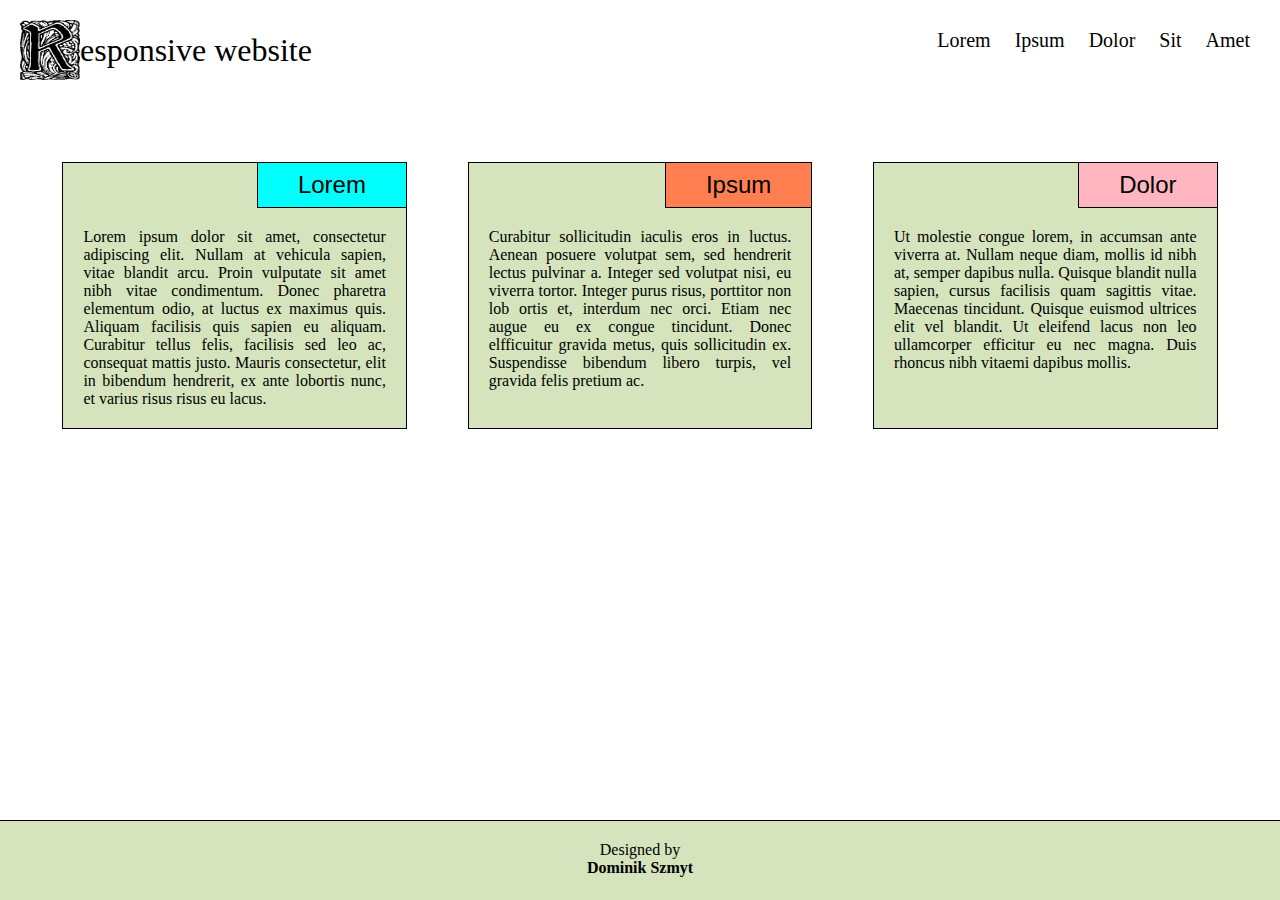
<file: internet-applications/css-advanced/index.html>
<!DOCTYPE html>
<html lang="en">

<head>

    <link rel="stylesheet" type="text/css" href="style.css" title="CSS file">
</head>

<body>
    <div class="wrapper">

        <header>
            <img src="logo.png"/>
            <div class="title">    
                esponsive website
            </div>
            <div class="hamburger">
                <div></div>
                <div></div>
                <div></div>
            </div>
            <div class="menu_panel">
                <ul>
                    <li>Lorem</li>
                    <li>Ipsum</li>
                    <li>Dolor</li>
                    <li>Sit</li>
                    <li>Amet</li>
                </ul>
            </div>
        </header> <!--End of title_panel-->

        <main>
            <div class="text_container" id="one">
                <div class="headline" id="Lorem">
                    Lorem
                </div>
                <div class="text">
                    Lorem ipsum dolor sit amet, consectetur adipiscing elit. Nullam at vehicula sapien, vitae
                    blandit
                    arcu.
                    Proin vulputate sit amet nibh vitae condimentum. Donec pharetra elementum odio, at luctus ex
                    maximus
                    quis.
                    Aliquam facilisis quis sapien eu aliquam. Curabitur tellus felis, facilisis sed leo ac,
                    consequat
                    mattis justo.
                    Mauris consectetur, elit in bibendum hendrerit, ex ante lobortis nunc, et varius risus risus eu
                    lacus.
                </div>
            </div><!--End of text_container-->
            <div class="text_container" id="two">
                <div class="headline" id="Ipsum">
                    Ipsum
                </div>
                <div class="text">
                    Curabitur sollicitudin iaculis eros in luctus. Aenean posuere volutpat sem, sed hendrerit lectus
                    pulvinar a.
                    Integer sed volutpat nisi, eu viverra tortor. Integer purus risus, porttitor non lob ortis et,
                    interdum nec orci.
                    Etiam nec augue eu ex congue tincidunt. Donec elfficuitur gravida metus, quis sollicitudin ex.
                    Suspendisse bibendum libero turpis, vel gravida felis pretium ac.
                </div>
            </div><!--End of text_container-->
            <div class="text_container" id="three">
                <div class="headline" id="Dolor">
                    Dolor
                </div>
                <div class="text">
                    Ut molestie congue lorem, in accumsan ante viverra at. Nullam neque diam, mollis id nibh at,
                    semper
                    dapibus nulla.
                    Quisque blandit nulla sapien, cursus facilisis quam sagittis vitae. Maecenas tincidunt. Quisque
                    euismod ultrices elit vel blandit.
                    Ut eleifend lacus non leo ullamcorper efficitur eu nec magna. Duis rhoncus nibh vitaemi dapibus
                    mollis.
                </div>
            </div><!--End of text_container-->
        </main><!--End of all_text_container-->

        <!--Link do stopki: https://css-tricks.com/couple-takes-sticky-footer/-->
        <div class="push"></div>
    </div><!--End of wrapper-->
    <footer class="footer">
        <div>
            Designed by
        </div>
        <div class="designer_name">
            Dominik Szmyt
        </div>
    </div>
</body>

</html>
</file>
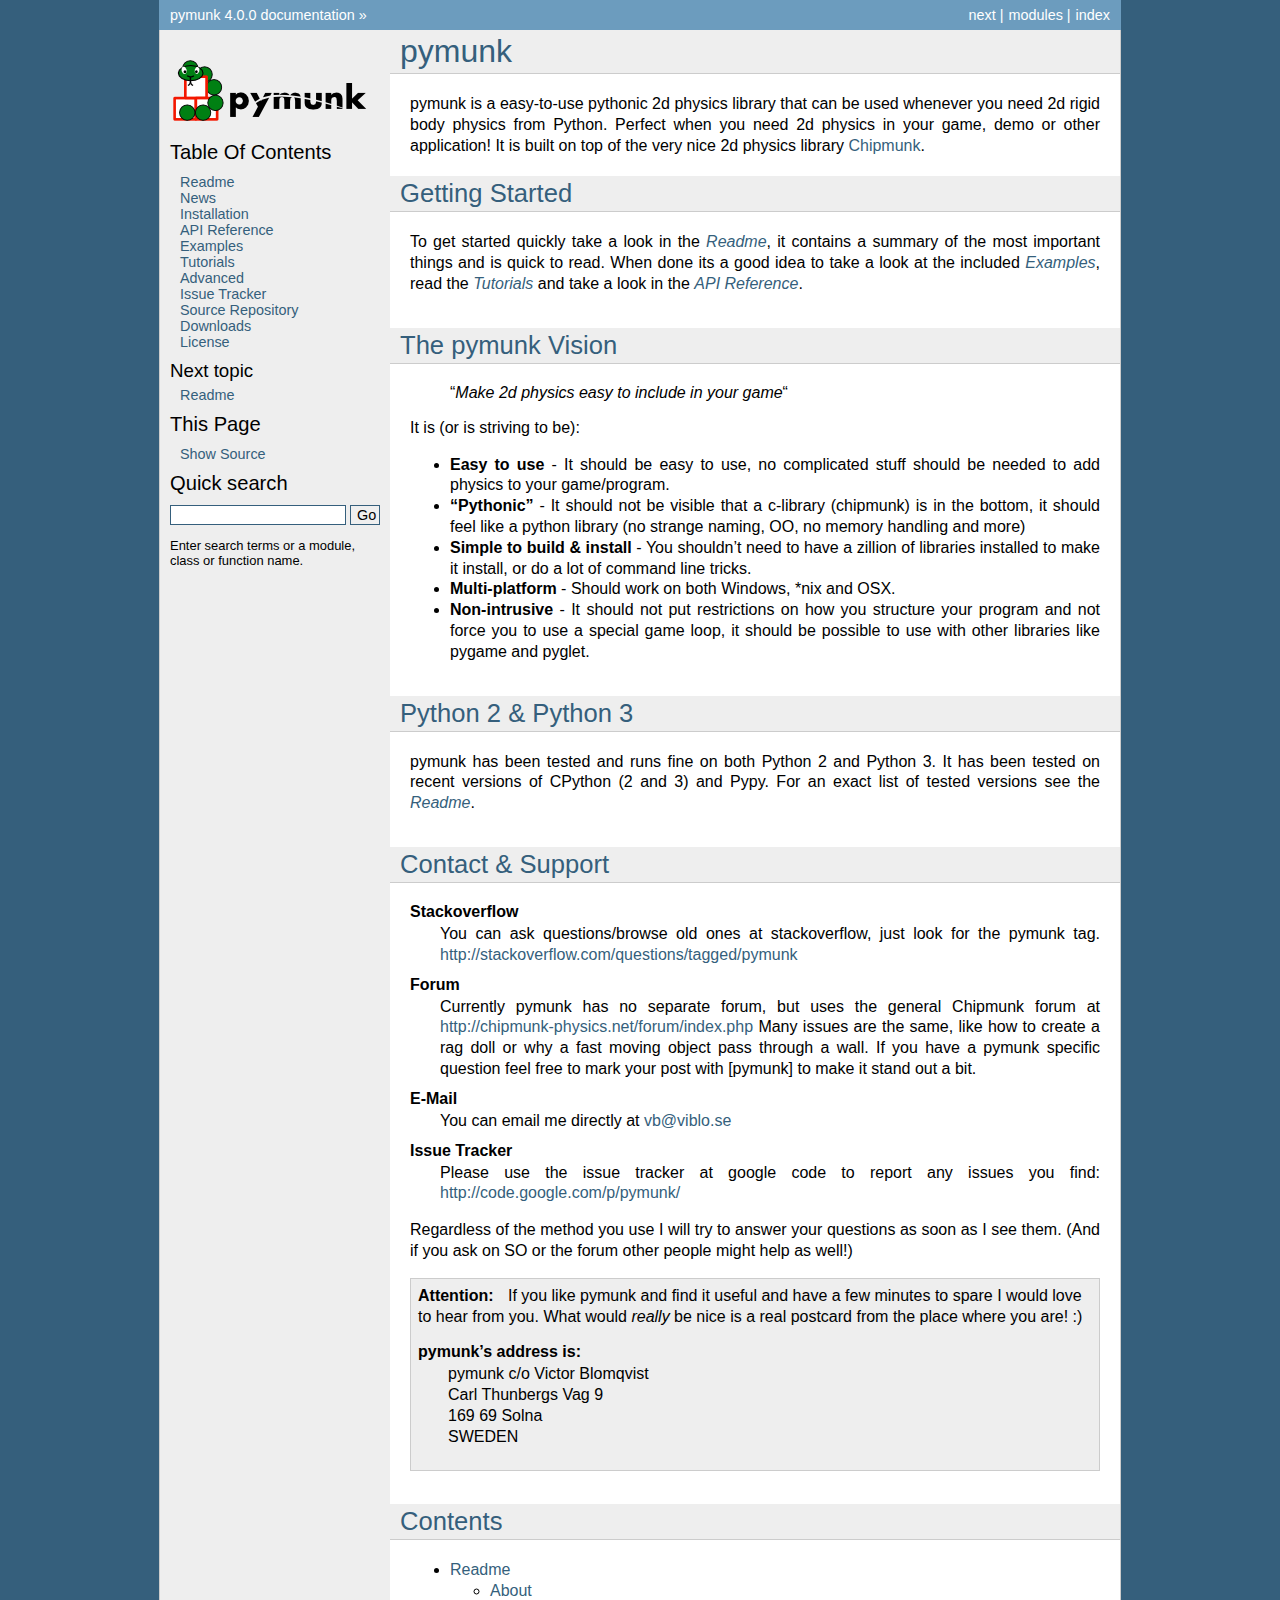
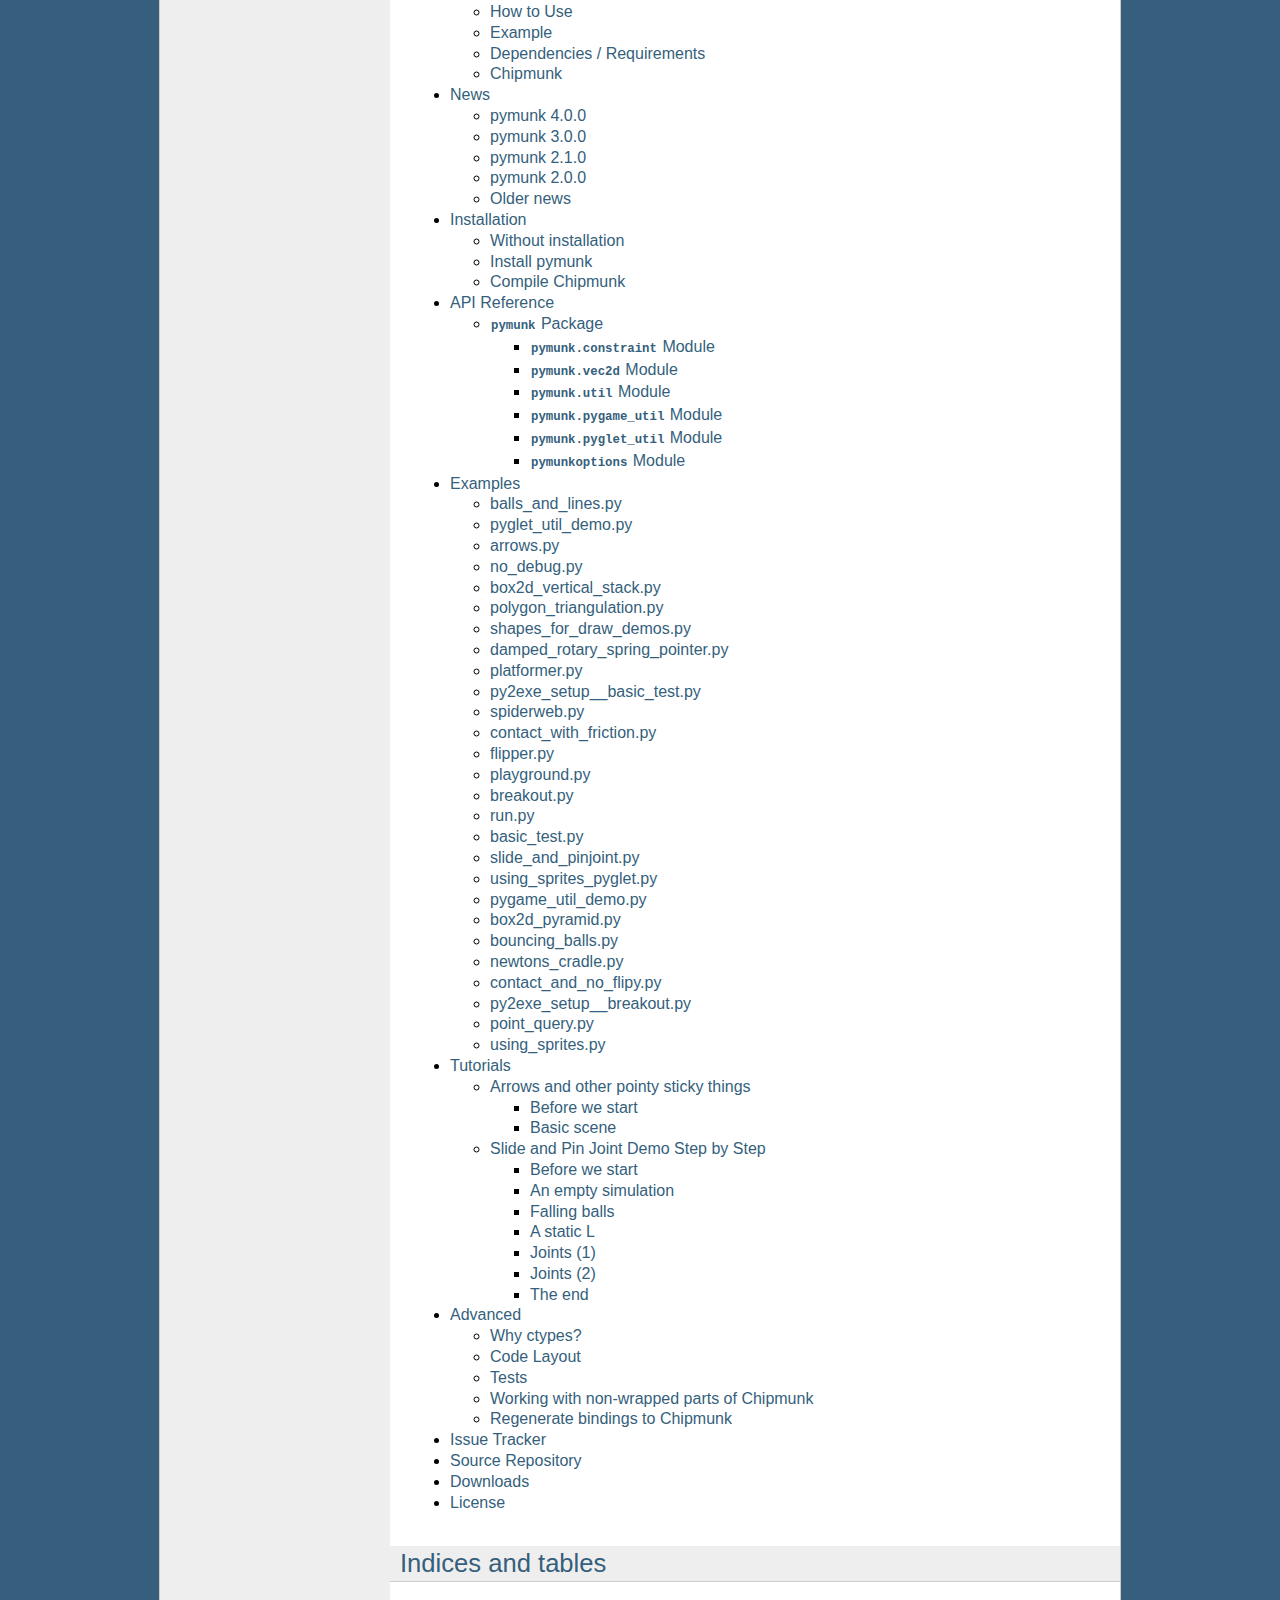
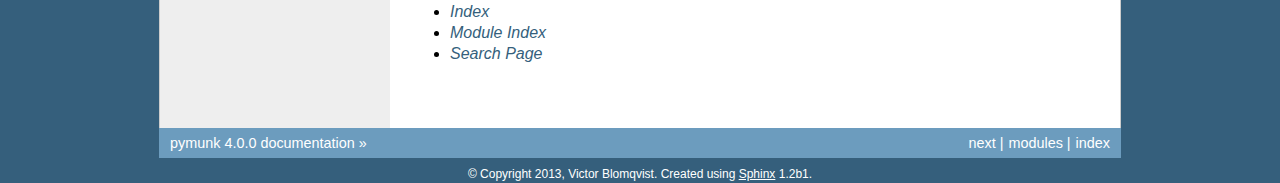
<file: convex-optimization/lab-02/Part_02/pymunk-4.0.0/docs/html/index.html>
<!DOCTYPE html PUBLIC "-//W3C//DTD XHTML 1.0 Transitional//EN"
  "http://www.w3.org/TR/xhtml1/DTD/xhtml1-transitional.dtd">


<html xmlns="http://www.w3.org/1999/xhtml">
  <head>
    <meta http-equiv="Content-Type" content="text/html; charset=utf-8" />
    
    <title>pymunk &mdash; pymunk 4.0.0 documentation</title>
    
    <link rel="stylesheet" href="_static/pymunk.css" type="text/css" />
    <link rel="stylesheet" href="_static/pygments.css" type="text/css" />
    
    <script type="text/javascript">
      var DOCUMENTATION_OPTIONS = {
        URL_ROOT:    './',
        VERSION:     '4.0.0',
        COLLAPSE_INDEX: false,
        FILE_SUFFIX: '.html',
        HAS_SOURCE:  true
      };
    </script>
    <script type="text/javascript" src="_static/jquery.js"></script>
    <script type="text/javascript" src="_static/underscore.js"></script>
    <script type="text/javascript" src="_static/doctools.js"></script>
    <link rel="shortcut icon" href="_static/pymunk_favicon.ico"/>
    <link rel="top" title="pymunk 4.0.0 documentation" href="#" />
    <link rel="next" title="Readme" href="readme.html" /> 
  </head>
  <body>
    <div class="related">
      <h3>Navigation</h3>
      <ul>
        <li class="right" style="margin-right: 10px">
          <a href="genindex.html" title="General Index"
             accesskey="I">index</a></li>
        <li class="right" >
          <a href="py-modindex.html" title="Python Module Index"
             >modules</a> |</li>
        <li class="right" >
          <a href="readme.html" title="Readme"
             accesskey="N">next</a> |</li>
        <li><a href="#">pymunk 4.0.0 documentation</a> &raquo;</li> 
      </ul>
    </div>  

    <div class="document">
      <div class="documentwrapper">
        <div class="bodywrapper">
          <div class="body">
            
  <div class="section" id="pymunk">
<h1>pymunk<a class="headerlink" href="#pymunk" title="Permalink to this headline">¶</a></h1>
<p>pymunk is a easy-to-use pythonic 2d physics library that can be used whenever
you need 2d rigid body physics from Python. Perfect when you need 2d physics
in your game, demo or other application! It is built on top of the very
nice 2d physics library <a class="reference external" href="http://chipmunk-physics.net">Chipmunk</a>.</p>
<div class="section" id="getting-started">
<h2>Getting Started<a class="headerlink" href="#getting-started" title="Permalink to this headline">¶</a></h2>
<p>To get started quickly take a look in the <a class="reference internal" href="readme.html"><em>Readme</em></a>, it contains a
summary of the most important things and is quick to read. When done its a
good idea to take a look at the included <a class="reference internal" href="examples.html"><em>Examples</em></a>, read the
<a class="reference internal" href="tutorials.html"><em>Tutorials</em></a> and take a look in the <a class="reference internal" href="pymunk.html"><em>API Reference</em></a>.</p>
</div>
<div class="section" id="the-pymunk-vision">
<h2>The pymunk Vision<a class="headerlink" href="#the-pymunk-vision" title="Permalink to this headline">¶</a></h2>
<blockquote>
<div>&#8220;<em>Make 2d physics easy to include in your game</em>&#8220;</div></blockquote>
<p>It is (or is striving to be):</p>
<ul class="simple">
<li><strong>Easy to use</strong> - It should be easy to use, no complicated stuff should be
needed to add physics to your game/program.</li>
<li><strong>&#8220;Pythonic&#8221;</strong> - It should not be visible that a c-library (chipmunk) is in
the bottom, it should feel like a python library (no strange naming, OO,
no memory handling and more)</li>
<li><strong>Simple to build &amp; install</strong> - You shouldn&#8217;t need to have a zillion of
libraries installed to make it install, or do a lot of command line tricks.</li>
<li><strong>Multi-platform</strong> - Should work on both Windows, *nix and OSX.</li>
<li><strong>Non-intrusive</strong> - It should not put restrictions on how you structure
your program and not force you to use a special game loop, it should be
possible to use with other libraries like pygame and pyglet.</li>
</ul>
</div>
<div class="section" id="python-2-python-3">
<h2>Python 2 &amp; Python 3<a class="headerlink" href="#python-2-python-3" title="Permalink to this headline">¶</a></h2>
<p>pymunk has been tested and runs fine on both Python 2 and Python 3. It has
been tested on recent versions of CPython (2 and 3) and Pypy. For an exact
list of tested versions see the <a class="reference internal" href="readme.html"><em>Readme</em></a>.</p>
</div>
<div class="section" id="contact-support">
<h2>Contact &amp; Support<a class="headerlink" href="#contact-support" title="Permalink to this headline">¶</a></h2>
<dl class="docutils" id="id1">
<dt><strong>Stackoverflow</strong></dt>
<dd>You can ask questions/browse old ones at stackoverflow, just look for
the pymunk tag. <a class="reference external" href="http://stackoverflow.com/questions/tagged/pymunk">http://stackoverflow.com/questions/tagged/pymunk</a></dd>
<dt><strong>Forum</strong></dt>
<dd>Currently pymunk has no separate forum, but uses the general Chipmunk
forum at <a class="reference external" href="http://chipmunk-physics.net/forum/index.php">http://chipmunk-physics.net/forum/index.php</a> Many issues
are the same, like how to create a rag doll or why a fast moving object
pass through a wall. If you have a pymunk specific question feel free to
mark your post with [pymunk] to make it stand out a bit.</dd>
<dt><strong>E-Mail</strong></dt>
<dd>You can email me directly at <a class="reference external" href="mailto:vb&#37;&#52;&#48;viblo&#46;se">vb<span>&#64;</span>viblo<span>&#46;</span>se</a></dd>
<dt><strong>Issue Tracker</strong></dt>
<dd>Please use the issue tracker at google code to report any issues you find:
<a class="reference external" href="http://code.google.com/p/pymunk/">http://code.google.com/p/pymunk/</a></dd>
</dl>
<p>Regardless of the method you use I will try to answer your questions as soon
as I see them. (And if you ask on SO or the forum other people might help as
well!)</p>
<div class="admonition attention">
<p class="first admonition-title">Attention</p>
<p>If you like pymunk and find it useful and have a few minutes to spare I
would love to hear from you. What would <em>really</em> be nice is a real
postcard from the place where you are! :)</p>
<dl class="last docutils">
<dt>pymunk&#8217;s address is:</dt>
<dd><div class="first last line-block">
<div class="line">pymunk c/o Victor Blomqvist</div>
<div class="line">Carl Thunbergs Vag 9</div>
<div class="line">169 69 Solna</div>
<div class="line">SWEDEN</div>
</div>
</dd>
</dl>
</div>
</div>
<div class="section" id="contents">
<h2>Contents<a class="headerlink" href="#contents" title="Permalink to this headline">¶</a></h2>
<div class="toctree-wrapper compound">
<ul>
<li class="toctree-l1"><a class="reference internal" href="readme.html">Readme</a><ul>
<li class="toctree-l2"><a class="reference internal" href="readme.html#about">About</a></li>
<li class="toctree-l2"><a class="reference internal" href="readme.html#how-to-use">How to Use</a></li>
<li class="toctree-l2"><a class="reference internal" href="readme.html#example">Example</a></li>
<li class="toctree-l2"><a class="reference internal" href="readme.html#dependencies-requirements">Dependencies / Requirements</a></li>
<li class="toctree-l2"><a class="reference internal" href="readme.html#chipmunk">Chipmunk</a></li>
</ul>
</li>
<li class="toctree-l1"><a class="reference internal" href="news.html">News</a><ul>
<li class="toctree-l2"><a class="reference internal" href="news.html#pymunk-4-0-0">pymunk 4.0.0</a></li>
<li class="toctree-l2"><a class="reference internal" href="news.html#pymunk-3-0-0">pymunk 3.0.0</a></li>
<li class="toctree-l2"><a class="reference internal" href="news.html#pymunk-2-1-0">pymunk 2.1.0</a></li>
<li class="toctree-l2"><a class="reference internal" href="news.html#pymunk-2-0-0">pymunk 2.0.0</a></li>
<li class="toctree-l2"><a class="reference internal" href="news.html#older-news">Older news</a></li>
</ul>
</li>
<li class="toctree-l1"><a class="reference internal" href="installation.html">Installation</a><ul>
<li class="toctree-l2"><a class="reference internal" href="installation.html#without-installation">Without installation</a></li>
<li class="toctree-l2"><a class="reference internal" href="installation.html#install-pymunk">Install pymunk</a></li>
<li class="toctree-l2"><a class="reference internal" href="installation.html#compile-chipmunk">Compile Chipmunk</a></li>
</ul>
</li>
<li class="toctree-l1"><a class="reference internal" href="pymunk.html">API Reference</a><ul>
<li class="toctree-l2"><a class="reference internal" href="pymunk.html#pymunk-package"><tt class="docutils literal"><span class="pre">pymunk</span></tt> Package</a><ul>
<li class="toctree-l3"><a class="reference internal" href="pymunk.constraint.html"><tt class="docutils literal"><span class="pre">pymunk.constraint</span></tt> Module</a><ul class="simple">
</ul>
</li>
<li class="toctree-l3"><a class="reference internal" href="pymunk.vec2d.html"><tt class="docutils literal"><span class="pre">pymunk.vec2d</span></tt> Module</a><ul class="simple">
</ul>
</li>
<li class="toctree-l3"><a class="reference internal" href="pymunk.util.html"><tt class="docutils literal"><span class="pre">pymunk.util</span></tt> Module</a><ul class="simple">
</ul>
</li>
<li class="toctree-l3"><a class="reference internal" href="pymunk.pygame_util.html"><tt class="docutils literal"><span class="pre">pymunk.pygame_util</span></tt> Module</a></li>
<li class="toctree-l3"><a class="reference internal" href="pymunk.pyglet_util.html"><tt class="docutils literal"><span class="pre">pymunk.pyglet_util</span></tt> Module</a></li>
<li class="toctree-l3"><a class="reference internal" href="pymunkoptions.html"><tt class="docutils literal"><span class="pre">pymunkoptions</span></tt> Module</a></li>
</ul>
</li>
</ul>
</li>
<li class="toctree-l1"><a class="reference internal" href="examples.html">Examples</a><ul>
<li class="toctree-l2"><a class="reference internal" href="examples.html#balls-and-lines-py">balls_and_lines.py</a></li>
<li class="toctree-l2"><a class="reference internal" href="examples.html#pyglet-util-demo-py">pyglet_util_demo.py</a></li>
<li class="toctree-l2"><a class="reference internal" href="examples.html#arrows-py">arrows.py</a></li>
<li class="toctree-l2"><a class="reference internal" href="examples.html#no-debug-py">no_debug.py</a></li>
<li class="toctree-l2"><a class="reference internal" href="examples.html#box2d-vertical-stack-py">box2d_vertical_stack.py</a></li>
<li class="toctree-l2"><a class="reference internal" href="examples.html#polygon-triangulation-py">polygon_triangulation.py</a></li>
<li class="toctree-l2"><a class="reference internal" href="examples.html#shapes-for-draw-demos-py">shapes_for_draw_demos.py</a></li>
<li class="toctree-l2"><a class="reference internal" href="examples.html#damped-rotary-spring-pointer-py">damped_rotary_spring_pointer.py</a></li>
<li class="toctree-l2"><a class="reference internal" href="examples.html#platformer-py">platformer.py</a></li>
<li class="toctree-l2"><a class="reference internal" href="examples.html#py2exe-setup-basic-test-py">py2exe_setup__basic_test.py</a></li>
<li class="toctree-l2"><a class="reference internal" href="examples.html#spiderweb-py">spiderweb.py</a></li>
<li class="toctree-l2"><a class="reference internal" href="examples.html#contact-with-friction-py">contact_with_friction.py</a></li>
<li class="toctree-l2"><a class="reference internal" href="examples.html#flipper-py">flipper.py</a></li>
<li class="toctree-l2"><a class="reference internal" href="examples.html#playground-py">playground.py</a></li>
<li class="toctree-l2"><a class="reference internal" href="examples.html#breakout-py">breakout.py</a></li>
<li class="toctree-l2"><a class="reference internal" href="examples.html#run-py">run.py</a></li>
<li class="toctree-l2"><a class="reference internal" href="examples.html#basic-test-py">basic_test.py</a></li>
<li class="toctree-l2"><a class="reference internal" href="examples.html#slide-and-pinjoint-py">slide_and_pinjoint.py</a></li>
<li class="toctree-l2"><a class="reference internal" href="examples.html#using-sprites-pyglet-py">using_sprites_pyglet.py</a></li>
<li class="toctree-l2"><a class="reference internal" href="examples.html#pygame-util-demo-py">pygame_util_demo.py</a></li>
<li class="toctree-l2"><a class="reference internal" href="examples.html#box2d-pyramid-py">box2d_pyramid.py</a></li>
<li class="toctree-l2"><a class="reference internal" href="examples.html#bouncing-balls-py">bouncing_balls.py</a></li>
<li class="toctree-l2"><a class="reference internal" href="examples.html#newtons-cradle-py">newtons_cradle.py</a></li>
<li class="toctree-l2"><a class="reference internal" href="examples.html#contact-and-no-flipy-py">contact_and_no_flipy.py</a></li>
<li class="toctree-l2"><a class="reference internal" href="examples.html#py2exe-setup-breakout-py">py2exe_setup__breakout.py</a></li>
<li class="toctree-l2"><a class="reference internal" href="examples.html#point-query-py">point_query.py</a></li>
<li class="toctree-l2"><a class="reference internal" href="examples.html#using-sprites-py">using_sprites.py</a></li>
</ul>
</li>
<li class="toctree-l1"><a class="reference internal" href="tutorials.html">Tutorials</a><ul>
<li class="toctree-l2"><a class="reference internal" href="tutorials/Arrows.html">Arrows and other pointy sticky things</a><ul>
<li class="toctree-l3"><a class="reference internal" href="tutorials/Arrows.html#before-we-start">Before we start</a></li>
<li class="toctree-l3"><a class="reference internal" href="tutorials/Arrows.html#basic-scene">Basic scene</a></li>
</ul>
</li>
<li class="toctree-l2"><a class="reference internal" href="tutorials/SlideAndPinJoint.html">Slide and Pin Joint Demo Step by Step</a><ul>
<li class="toctree-l3"><a class="reference internal" href="tutorials/SlideAndPinJoint.html#before-we-start">Before we start</a></li>
<li class="toctree-l3"><a class="reference internal" href="tutorials/SlideAndPinJoint.html#an-empty-simulation">An empty simulation</a></li>
<li class="toctree-l3"><a class="reference internal" href="tutorials/SlideAndPinJoint.html#falling-balls">Falling balls</a></li>
<li class="toctree-l3"><a class="reference internal" href="tutorials/SlideAndPinJoint.html#a-static-l">A static L</a></li>
<li class="toctree-l3"><a class="reference internal" href="tutorials/SlideAndPinJoint.html#joints-1">Joints (1)</a></li>
<li class="toctree-l3"><a class="reference internal" href="tutorials/SlideAndPinJoint.html#joints-2">Joints (2)</a></li>
<li class="toctree-l3"><a class="reference internal" href="tutorials/SlideAndPinJoint.html#the-end">The end</a></li>
</ul>
</li>
</ul>
</li>
<li class="toctree-l1"><a class="reference internal" href="advanced.html">Advanced</a><ul>
<li class="toctree-l2"><a class="reference internal" href="advanced.html#why-ctypes">Why ctypes?</a></li>
<li class="toctree-l2"><a class="reference internal" href="advanced.html#code-layout">Code Layout</a></li>
<li class="toctree-l2"><a class="reference internal" href="advanced.html#tests">Tests</a></li>
<li class="toctree-l2"><a class="reference internal" href="advanced.html#working-with-non-wrapped-parts-of-chipmunk">Working with non-wrapped parts of Chipmunk</a></li>
<li class="toctree-l2"><a class="reference internal" href="advanced.html#regenerate-bindings-to-chipmunk">Regenerate bindings to Chipmunk</a></li>
</ul>
</li>
<li class="toctree-l1"><a class="reference external" href="http://code.google.com/p/pymunk/issues/list">Issue Tracker</a></li>
<li class="toctree-l1"><a class="reference external" href="http://code.google.com/p/pymunk/source/checkout">Source Repository</a></li>
<li class="toctree-l1"><a class="reference external" href="http://code.google.com/p/pymunk/downloads/list">Downloads</a></li>
<li class="toctree-l1"><a class="reference internal" href="license.html">License</a></li>
</ul>
</div>
</div>
<div class="section" id="indices-and-tables">
<h2>Indices and tables<a class="headerlink" href="#indices-and-tables" title="Permalink to this headline">¶</a></h2>
<ul class="simple">
<li><a class="reference internal" href="genindex.html"><em>Index</em></a></li>
<li><a class="reference internal" href="py-modindex.html"><em>Module Index</em></a></li>
<li><a class="reference internal" href="search.html"><em>Search Page</em></a></li>
</ul>
</div>
</div>


          </div>
        </div>
      </div>
      <div class="sphinxsidebar">
        <div class="sphinxsidebarwrapper">
            <p class="logo"><a href="#">
              <img class="logo" src="_static/pymunk_logo_sphinx.png" alt="Logo"/>
            </a></p>
<h3><a href="#">Table Of Contents</a></h3>
<ul>
<li class="toctree-l1"><a class="reference internal" href="readme.html">Readme</a></li>
<li class="toctree-l1"><a class="reference internal" href="news.html">News</a></li>
<li class="toctree-l1"><a class="reference internal" href="installation.html">Installation</a></li>
<li class="toctree-l1"><a class="reference internal" href="pymunk.html">API Reference</a></li>
<li class="toctree-l1"><a class="reference internal" href="examples.html">Examples</a></li>
<li class="toctree-l1"><a class="reference internal" href="tutorials.html">Tutorials</a></li>
<li class="toctree-l1"><a class="reference internal" href="advanced.html">Advanced</a></li>
<li class="toctree-l1"><a class="reference external" href="http://code.google.com/p/pymunk/issues/list">Issue Tracker</a></li>
<li class="toctree-l1"><a class="reference external" href="http://code.google.com/p/pymunk/source/checkout">Source Repository</a></li>
<li class="toctree-l1"><a class="reference external" href="http://code.google.com/p/pymunk/downloads/list">Downloads</a></li>
<li class="toctree-l1"><a class="reference internal" href="license.html">License</a></li>
</ul>

  <h4>Next topic</h4>
  <p class="topless"><a href="readme.html"
                        title="next chapter">Readme</a></p>
  <h3>This Page</h3>
  <ul class="this-page-menu">
    <li><a href="_sources/index.txt"
           rel="nofollow">Show Source</a></li>
  </ul>
<div id="searchbox" style="display: none">
  <h3>Quick search</h3>
    <form class="search" action="search.html" method="get">
      <input type="text" name="q" />
      <input type="submit" value="Go" />
      <input type="hidden" name="check_keywords" value="yes" />
      <input type="hidden" name="area" value="default" />
    </form>
    <p class="searchtip" style="font-size: 90%">
    Enter search terms or a module, class or function name.
    </p>
</div>
<script type="text/javascript">$('#searchbox').show(0);</script>
        </div>
      </div>
      <div class="clearer"></div>
    </div>
    <div class="related">
      <h3>Navigation</h3>
      <ul>
        <li class="right" style="margin-right: 10px">
          <a href="genindex.html" title="General Index"
             >index</a></li>
        <li class="right" >
          <a href="py-modindex.html" title="Python Module Index"
             >modules</a> |</li>
        <li class="right" >
          <a href="readme.html" title="Readme"
             >next</a> |</li>
        <li><a href="#">pymunk 4.0.0 documentation</a> &raquo;</li> 
      </ul>
    </div>
    <div class="footer">
        &copy; Copyright 2013, Victor Blomqvist.
      Created using <a href="http://sphinx-doc.org/">Sphinx</a> 1.2b1.
    </div>
  </body>
</html>
</file>
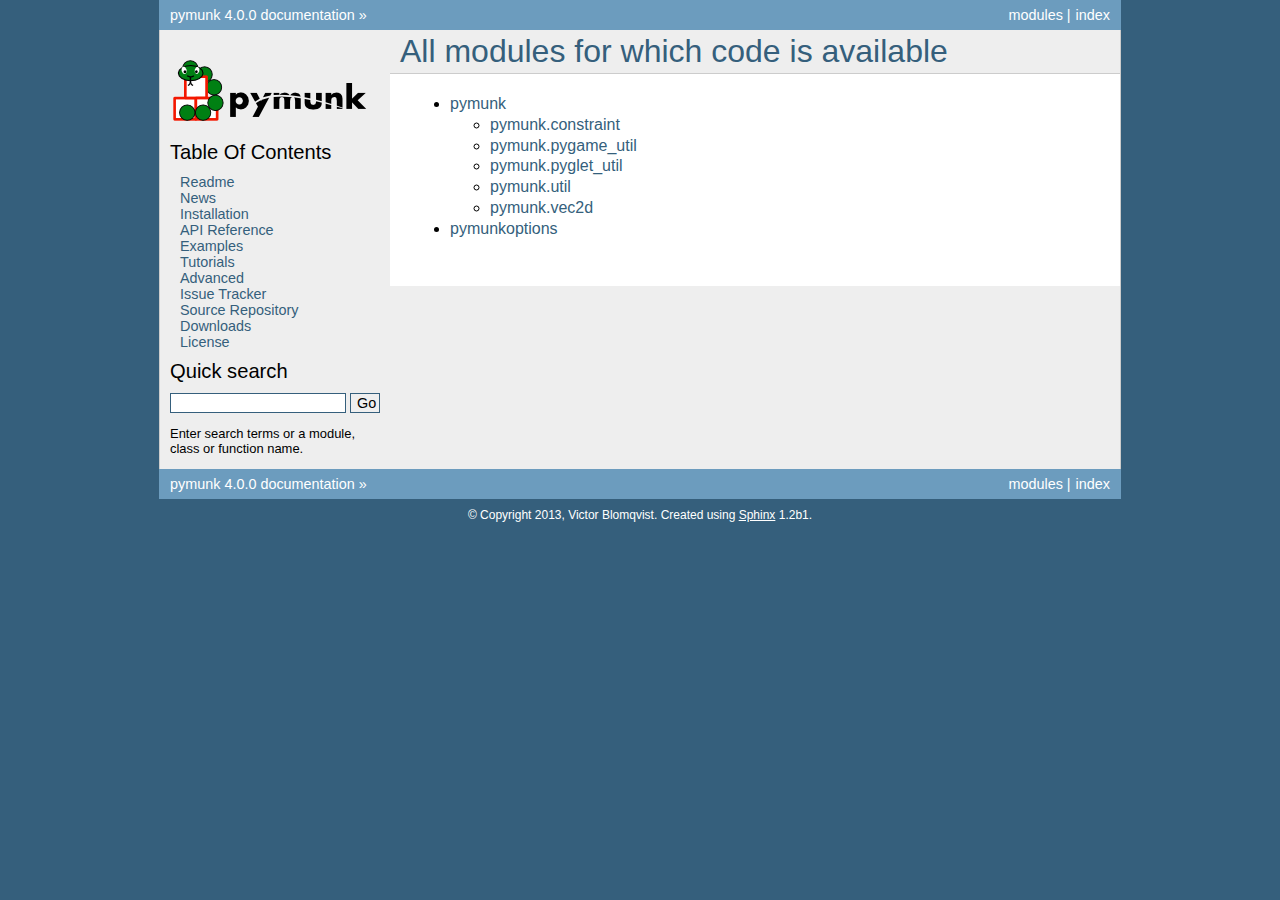
<file: convex-optimization/lab-02/Part_02/pymunk-4.0.0/docs/html/_modules/index.html>
<!DOCTYPE html PUBLIC "-//W3C//DTD XHTML 1.0 Transitional//EN"
  "http://www.w3.org/TR/xhtml1/DTD/xhtml1-transitional.dtd">


<html xmlns="http://www.w3.org/1999/xhtml">
  <head>
    <meta http-equiv="Content-Type" content="text/html; charset=utf-8" />
    
    <title>Overview: module code &mdash; pymunk 4.0.0 documentation</title>
    
    <link rel="stylesheet" href="../_static/pymunk.css" type="text/css" />
    <link rel="stylesheet" href="../_static/pygments.css" type="text/css" />
    
    <script type="text/javascript">
      var DOCUMENTATION_OPTIONS = {
        URL_ROOT:    '../',
        VERSION:     '4.0.0',
        COLLAPSE_INDEX: false,
        FILE_SUFFIX: '.html',
        HAS_SOURCE:  true
      };
    </script>
    <script type="text/javascript" src="../_static/jquery.js"></script>
    <script type="text/javascript" src="../_static/underscore.js"></script>
    <script type="text/javascript" src="../_static/doctools.js"></script>
    <link rel="shortcut icon" href="../_static/pymunk_favicon.ico"/>
    <link rel="top" title="pymunk 4.0.0 documentation" href="../index.html" /> 
  </head>
  <body>
    <div class="related">
      <h3>Navigation</h3>
      <ul>
        <li class="right" style="margin-right: 10px">
          <a href="../genindex.html" title="General Index"
             accesskey="I">index</a></li>
        <li class="right" >
          <a href="../py-modindex.html" title="Python Module Index"
             >modules</a> |</li>
        <li><a href="../index.html">pymunk 4.0.0 documentation</a> &raquo;</li> 
      </ul>
    </div>  

    <div class="document">
      <div class="documentwrapper">
        <div class="bodywrapper">
          <div class="body">
            
  <h1>All modules for which code is available</h1>
<ul><li><a href="pymunk.html">pymunk</a></li>
<ul><li><a href="pymunk/constraint.html">pymunk.constraint</a></li>
<li><a href="pymunk/pygame_util.html">pymunk.pygame_util</a></li>
<li><a href="pymunk/pyglet_util.html">pymunk.pyglet_util</a></li>
<li><a href="pymunk/util.html">pymunk.util</a></li>
<li><a href="pymunk/vec2d.html">pymunk.vec2d</a></li>
</ul><li><a href="pymunkoptions.html">pymunkoptions</a></li>
</ul>

          </div>
        </div>
      </div>
      <div class="sphinxsidebar">
        <div class="sphinxsidebarwrapper">
            <p class="logo"><a href="../index.html">
              <img class="logo" src="../_static/pymunk_logo_sphinx.png" alt="Logo"/>
            </a></p>
<h3><a href="../index.html">Table Of Contents</a></h3>
<ul>
<li class="toctree-l1"><a class="reference internal" href="../readme.html">Readme</a></li>
<li class="toctree-l1"><a class="reference internal" href="../news.html">News</a></li>
<li class="toctree-l1"><a class="reference internal" href="../installation.html">Installation</a></li>
<li class="toctree-l1"><a class="reference internal" href="../pymunk.html">API Reference</a></li>
<li class="toctree-l1"><a class="reference internal" href="../examples.html">Examples</a></li>
<li class="toctree-l1"><a class="reference internal" href="../tutorials.html">Tutorials</a></li>
<li class="toctree-l1"><a class="reference internal" href="../advanced.html">Advanced</a></li>
<li class="toctree-l1"><a class="reference external" href="http://code.google.com/p/pymunk/issues/list">Issue Tracker</a></li>
<li class="toctree-l1"><a class="reference external" href="http://code.google.com/p/pymunk/source/checkout">Source Repository</a></li>
<li class="toctree-l1"><a class="reference external" href="http://code.google.com/p/pymunk/downloads/list">Downloads</a></li>
<li class="toctree-l1"><a class="reference internal" href="../license.html">License</a></li>
</ul>

<div id="searchbox" style="display: none">
  <h3>Quick search</h3>
    <form class="search" action="../search.html" method="get">
      <input type="text" name="q" />
      <input type="submit" value="Go" />
      <input type="hidden" name="check_keywords" value="yes" />
      <input type="hidden" name="area" value="default" />
    </form>
    <p class="searchtip" style="font-size: 90%">
    Enter search terms or a module, class or function name.
    </p>
</div>
<script type="text/javascript">$('#searchbox').show(0);</script>
        </div>
      </div>
      <div class="clearer"></div>
    </div>
    <div class="related">
      <h3>Navigation</h3>
      <ul>
        <li class="right" style="margin-right: 10px">
          <a href="../genindex.html" title="General Index"
             >index</a></li>
        <li class="right" >
          <a href="../py-modindex.html" title="Python Module Index"
             >modules</a> |</li>
        <li><a href="../index.html">pymunk 4.0.0 documentation</a> &raquo;</li> 
      </ul>
    </div>
    <div class="footer">
        &copy; Copyright 2013, Victor Blomqvist.
      Created using <a href="http://sphinx-doc.org/">Sphinx</a> 1.2b1.
    </div>
  </body>
</html>
</file>
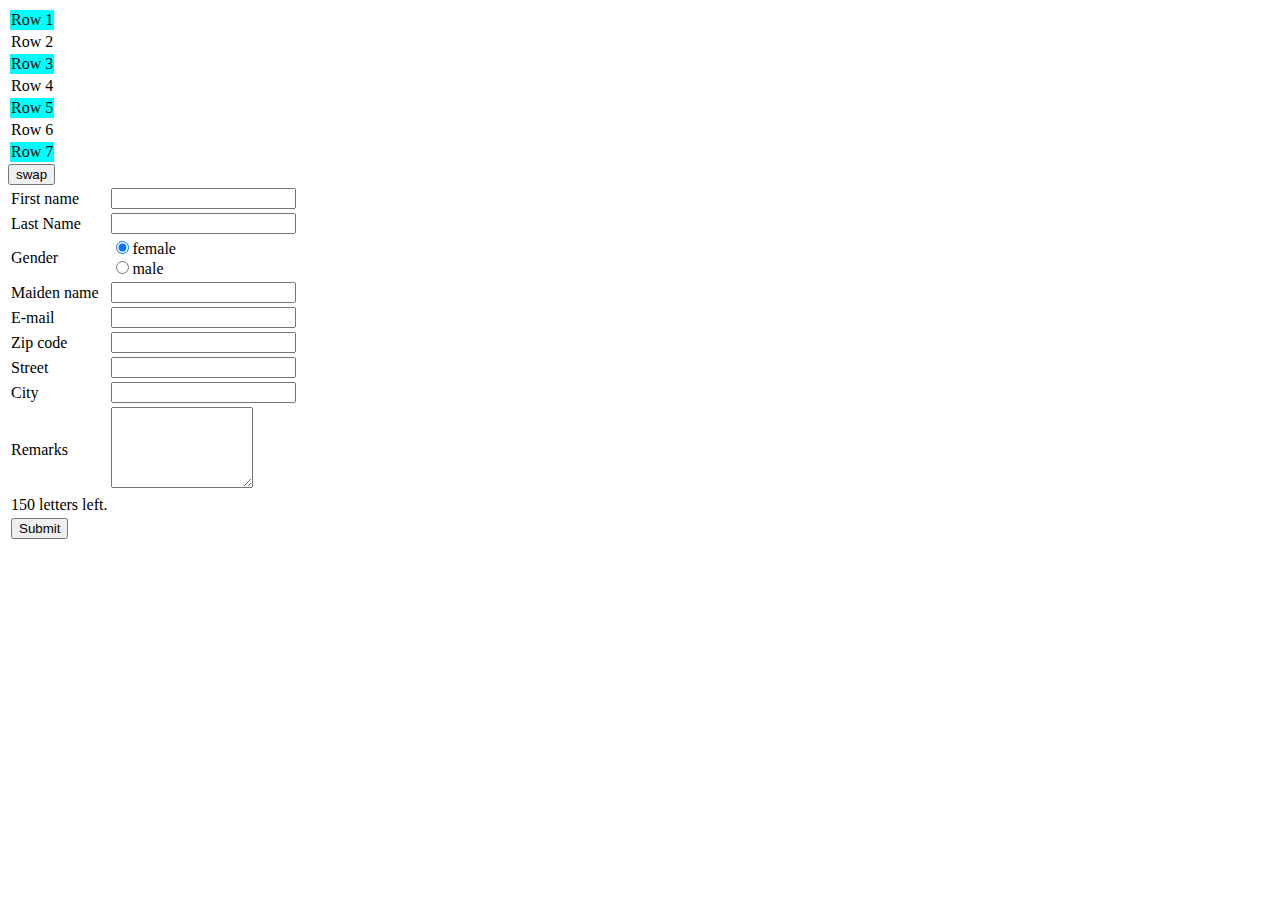
<file: internet-applications/javascript/form_01.html>
<!doctype html> 
<html> 
    <head> 
        <meta charset="utf-8" /> 
        <script src="form_check.js"></script>
        <link rel="stylesheet" type="text/css" href="style.css" title="CSS file">
        <title>JS_01</title> 
    </head> 
    <body onload="alterRows(1, document.getElementsByTagName('tr')[0]);"> 
        <table> 
            <tbody> 
                <tr>
                    <td>Row 1</td>
                </tr> 
                <tr>
                    <td>Row 2</td>
                </tr> 
                <tr>
                    <td>Row 3</td>
                </tr> 
                <tr>
                    <td>Row 4</td>
                </tr> 
                <tr>
                    <td>Row 5</td>
                </tr> 
                <tr>
                    <td>Row 6</td>
                </tr> 
                <tr>
                    <td>Row 7</td>
                </tr> 
            </tbody> 
        </table>

        <button type="button" onclick="swapRows(this)">swap</button>

        <form name="data"> 
            <table> 
                <tr>
                    <td>First name</td>
                    <td><input type="text" name="f_fname"><span class="err" id="e_fname"></span></td>
                </tr>
                <tr>
                    <td>Last Name</td>
                    <td><input type="text" name="f_lname"><span class="err" id="e_lname"></span></td>
                </tr> 
                <tr> 
                    <td>Gender</td> 
                    <td> 
                        <input name="f_gender" value="f_f" checked type="radio" onclick="showElement('MaidenName');"/>female<br /> 
                        <input name="f_gender" value="f_m" type="radio" onclick="hideElement('MaidenName');"/>male </td> 
                </tr> 
                <tr id="MaidenName">
                    <!-- <span id="MaidenName"> -->
                        <td>Maiden name</td>
                        <td><input type="text" name="f_mname"></td>
                    <!-- </span> -->
                </tr> 
                <tr>
                    <td>E-mail</td>
                    <td><input type="text" name="f_email"></td>
                </tr> 
                <tr>
                    <td>Zip code</td>
                    <td><input type="text" name="f_zip" 
                        onkeyup="return checkZIPCodeRegEx(this.form.elements['f_zip'].value);">
                        <span id="ZIPCode"></span>
                    </td>
                </tr> 
                <tr>
                    <td>Street</td>
                    <td><input type="text" name="f_street"><span class="err" id="e_street"></span></td>
                </tr> 
                <tr>
                    <td>City</td>
                    <td><input type="text" name="f_city"><span class="err" id="e_city"></span></td>
                </tr> 
                <tr> 
                    <td>Remarks</td> 
                    <td> 
                        <textarea rows="5" cols="15" name="remarks" 
                        onkeyup="cnt(this.form.remarks, document.getElementById('left'), 150)"
                        onload="document.getElementsByTagName('textarea').value='';"> 
                        </textarea>
                    </td> 
                </tr> 
                <tr> 
                    <td><span id="left">150</span> letters left.</td> 
                </tr> 
                <tr>
                    <td colspan="2">
                        <input type="submit" value="Submit" onclick="return validate(this.form);">
                    </td>
                </tr> 
            </table> 
        </form> 
    </body> 
</html>
</file>
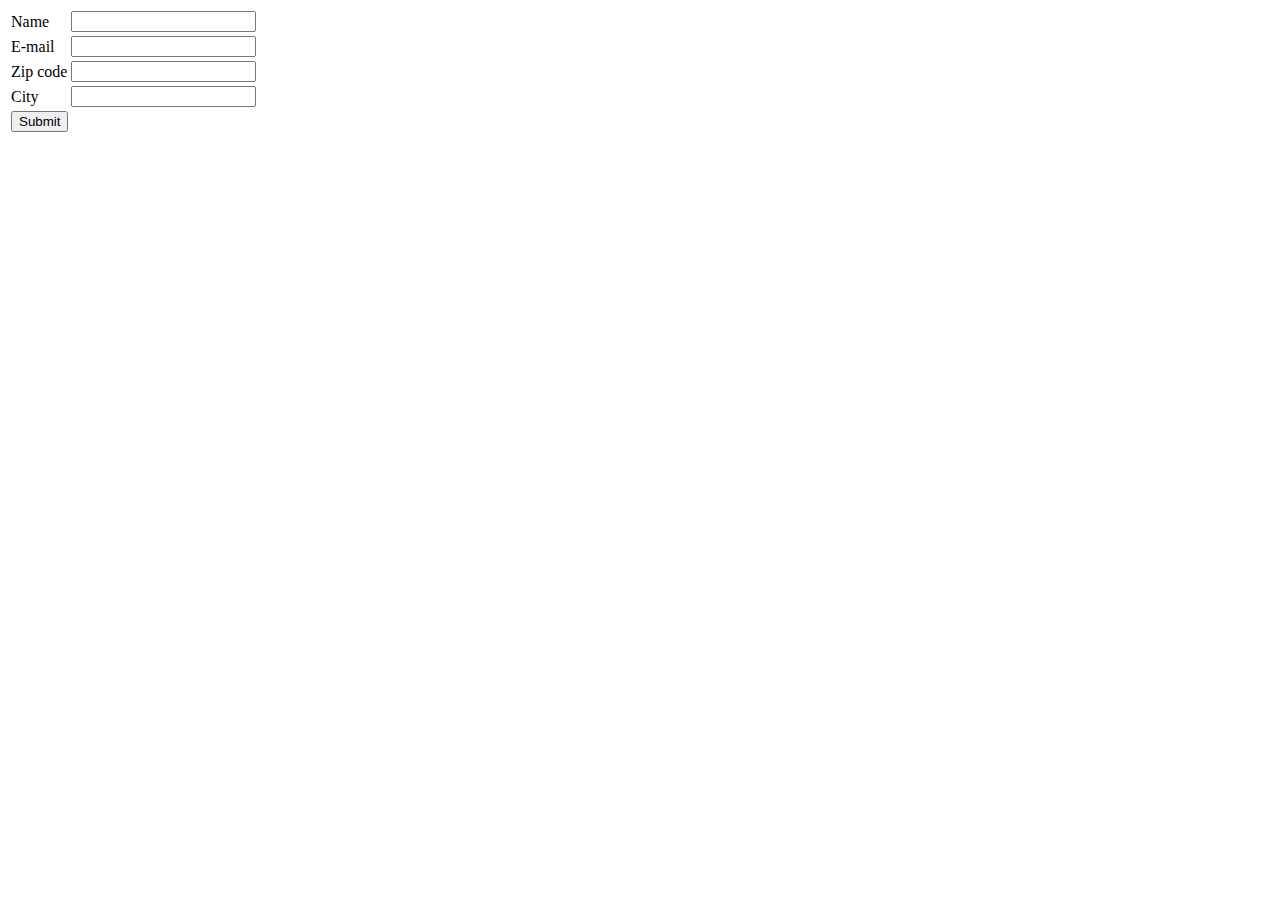
<file: internet-applications/javascript/form_02.html>
<!doctype html> 
<html> 
    <head> 
        <meta charset="utf-8" />
        <title>JS_02</title>
        <script src="jquery-3.3.1.js"></script>
        <script src="parsley.min.js"></script> 
    </head> 
    <body> 
        <form name="data" data-parsley-validate>
            <table> 
                <tr>
                    <td>Name</td>
                    <td><input type="text" name="f_name" required></td>
                </tr> 
                <tr>
                    <td>E-mail</td>
                    <td><input type="text" name="f_email" type="email" pattern="[a-zA-Z_0-9\.]+@[a-zA-Z_0-9\.]+\.[a-zA-Z][a-zA-Z]+" required></td>
                </tr> 
                <tr>
                    <td>Zip code</td>
                    <td><input type="text" name="f_zip" pattern="^\d{2}\-\d{3}$" required></td>
                </tr> 
                <tr>
                    <td>City </td>
                    <td><input type="text" name="f_city" required></td>
                </tr> 
                <tr>
                    <td colspan="2"><input type="submit" value="Submit"></td>
                </tr> 
            </table>
        </form> 
    </body> 
</html>
</file>
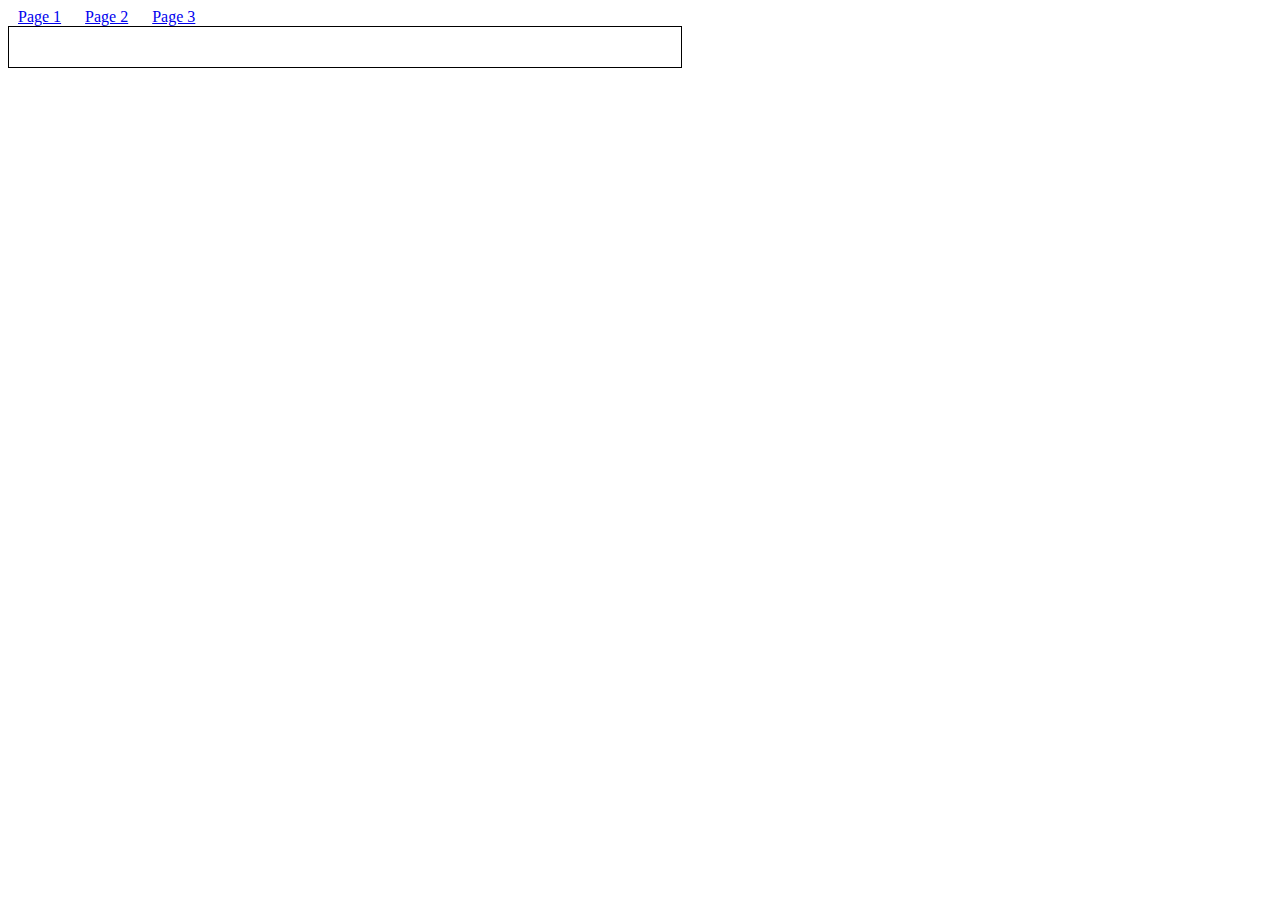
<file: internet-applications/jquery/part-01/AJAX.html>
<!DOCTYPE html>
<html>
    <head>
        <meta charset="utf-8" />
        <script type="text/javascript" src="http://ajax.googleapis.com/ajax/libs/jquery/1.9.1/jquery.min.js"></script>
        <style>
            a { 
                margin: 10px; 
            }
            #content { 
                border: 1px solid black; 
                padding: 20px; 
                width: 50%; 
            }
        </style>
        <script type="text/javascript">
            $(function () {
                $('a').click(function () {
                    var thisA = $(this);
                    $('#content').animate({height: '0px', width: '0px'}, function () {
                        $('#content').load('AJAX' + thisA.attr('href'), function () {
                            $('#content').animate({ height: '500px', width: '500px'});
                        });
                    });
                    return false;
                });
            });
        </script>
    </head>
    <body>
        <header><nav>
            <a href="Selectors.html">Page 1</a>
            <a href="Styles.html">Page 2</a>
            <a href="Events.html">Page 3</a>
        </nav></header>
        <div id="content"></div>
    </body>
</html>
</file>
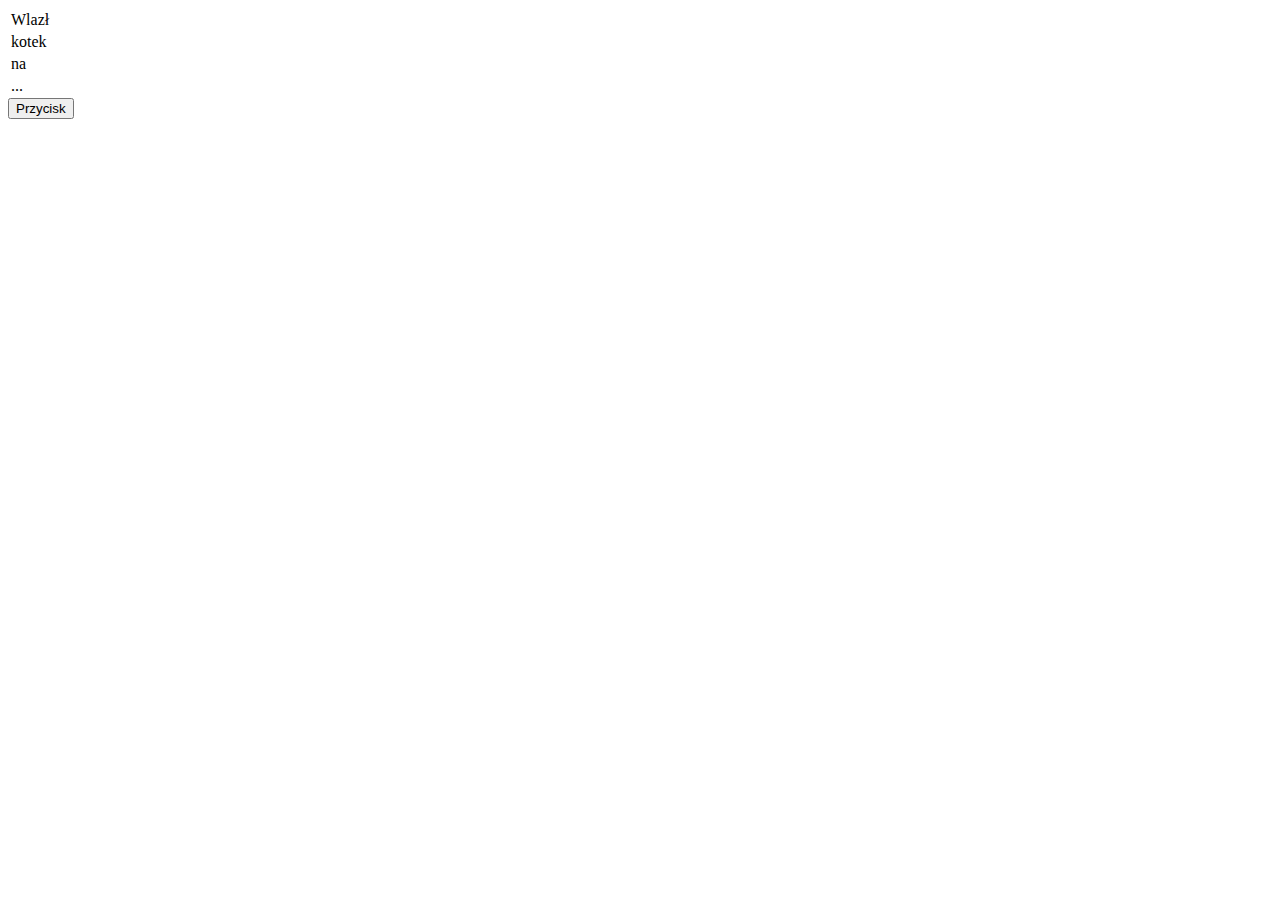
<file: internet-applications/jquery/part-01/AJAXEvents.html>
<!DOCTYPE html>
<html>
    <head>
        <meta charset="utf-8" />
        <title>Events</title>
        <script type="text/javascript"
            src="http://ajax.googleapis.com/ajax/libs/jquery/1.9.1/jquery.min.js"></script>
        <script type="text/javascript">
            // $(document).ready(function () {
            //     alert('Did you know that you can copy this text using Ctrl + C shortcut? ');
            // });
            function edit() {
                $('button').trigger('asdf');
                var row = $(this);
                row.html('<input id="edit" value="' + row.text() + '">');
                
                $('#edit').blur(function () {
                    row.text($(this).val());
                    row.one('click', edit);
                }).focus();
            }
            function unbind() {
                $('*').unbind();
            }
            $(function () {
                $('td').one('click', edit);
                $('button').bind('asdf', function () { alert('Asdf!'); });
            }); 
            
        </script>
    </head>
    <body>
        <table>
            <tr><td>Wlazł</td></tr>
            <tr><td>kotek</td></tr>
            <tr><td>na</td></tr>
            <tr><td>...</td></tr>
        </table>
        <button type="button" onclick="unbind();">Przycisk</button>                   
    </body>
</html>
</file>
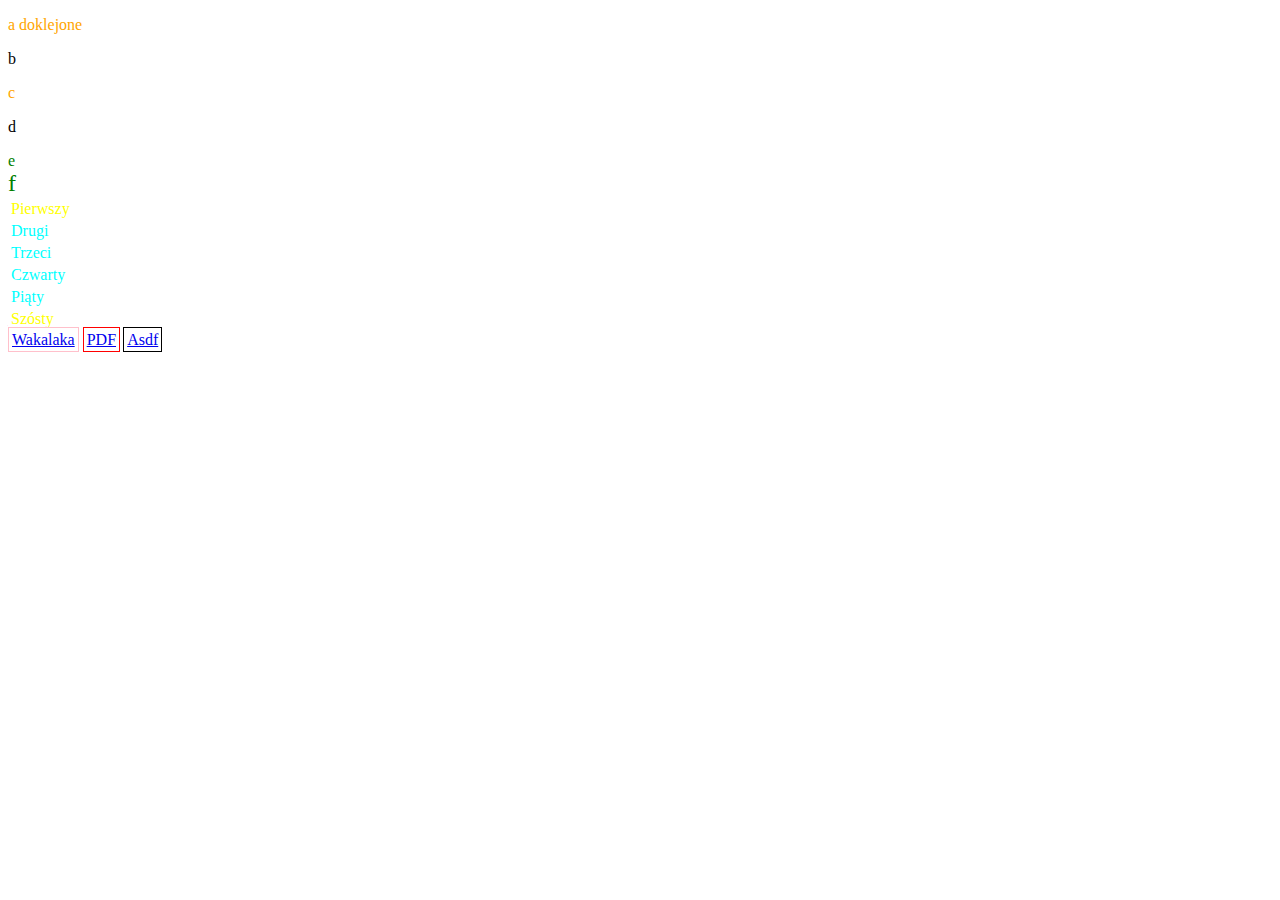
<file: internet-applications/jquery/part-01/AJAXSelectors.html>
<!DOCTYPE html>
<html>
    <head>
        <meta charset="utf-8" />
        <title>Selectors</title>
        <script type="text/javascript" src="http://ajax.googleapis.com/ajax/libs/jquery/1.9.1/jquery.min.js"></script>
        <script type="text/javascript">
            // $(document).ready(function () {
            //     alert('Czy wiesz, że możesz skopiować ten tekst przy pomocy skrótu Ctrl + C.');
            // });
            $(function () {
                $('#a').css('color', 'red').append(' doklejone');
                $('div').css('color', 'green');
                $('.c').css('font-size', 'x-large');
                $('tr + tr').css('color', 'aqua');
                $('table tr:first').css('color', 'yellow');
                $('tr:last').css('color', 'yellow');
                $('p:even').css('color', 'orange');
                $('[href]').css('border', '1px solid black').css('padding', '3px');
                $('a[href*=kalaka]').css('border', '1px solid pink');
                $('a[href$=\'.pdf\']').css('border', '1px solid red');
                alert('Wartość atrybutu color elementu o id="a" to ' + $('#a').css('color'));
            });
            
        </script>
    </head>
    <body>
        <p id="a">a</p>
        <p>b</p>
        <p>c</p>
        <p>d</p>
        <div>e</div>
        <div class="c">f</div>
        <table>
            <tr>
                <td>Pierwszy</td>
            </tr>
            <tr>
                <td>Drugi</td>
            </tr>
            <tr>
                <td>Trzeci</td>
            </tr>
            <tr>
                <td>Czwarty</td>
            </tr>
            <tr>
                <td>Piąty</td>
            </tr>
            <tr>
                <td>Szósty</td>
            </tr>
        </table>
        <a href="wakalaka.html">Wakalaka</a>
        <a href="asdf.pdf">PDF</a>
        <a href="asdf.html">Asdf</a>
    </body>
</html>
</file>
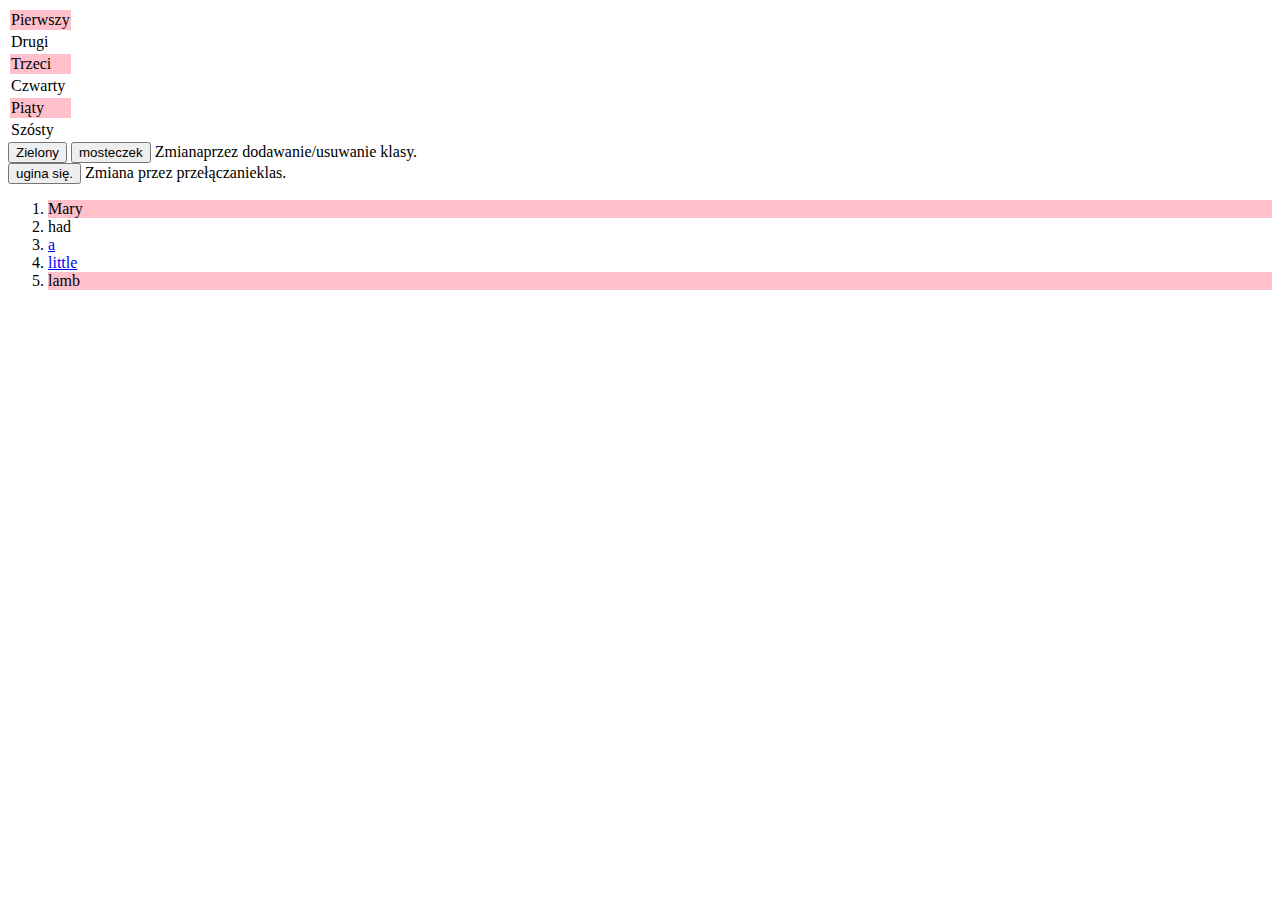
<file: internet-applications/jquery/part-01/AJAXStyles.html>
<!DOCTYPE html>
<html>
    <head>
        <meta charset="utf-8" />
        <title>Style</title>
        <script type="text/javascript" src="http://ajax.googleapis.com/ajax/libs/jquery/1.9.1/jquery.min.js"></script>
        <script type="text/javascript">
            $(function () {
                $('button:contains(\'Zielony\')').click(function () {
                    $('#classic').addClass('zielona');
                });
                $('button:contains(\'mosteczek\')').click(function () {
                    $('#classic').removeClass('zielona');
                });
                $('button:contains(\'ugina\')').click(function () {
                    $('#toggle').toggleClass('zielona');
                });
                $('tr:even').addClass('zielona');
                $('ol.a .b:not(.b:has(a))').addClass('zielona')
            });           
        </script>
        <style>
            .zielona{background: Pink;}
        </style>
    </head>
    <body>
        <table>
            <tr><td>Pierwszy</td></tr>
            <tr><td>Drugi</td></tr>
            <tr><td>Trzeci</td></tr>
            <tr><td>Czwarty</td></tr>
            <tr><td>Piąty</td></tr>
            <tr><td>Szósty</td></tr>
        </table>
        <div>
            <button>Zielony</button>
            <button>mosteczek</button>
            <span id="classic">Zmianaprzez dodawanie/usuwanie klasy.</span>
        </div>
        <div>
            <button>ugina się.</button>
            <span id="toggle">Zmiana przez przełączanieklas.</span>
        </div>
        <ol class="a">
            <li class="b">Mary</li>
            <li>had</li>
            <li class="b"><a href=https://en.wikipedia.org/wiki/Mary_Had_a_Little_Lamb>a</a></li>
            <li><a  href="https://en.wikipedia.org/wiki/Mary_Had_a_Little_Lamb">little</a></li>
            <li class="b">lamb</li>
        </ol>
        <ol clas="sthelse">

        </ol>
    </body>
</html>
</file>
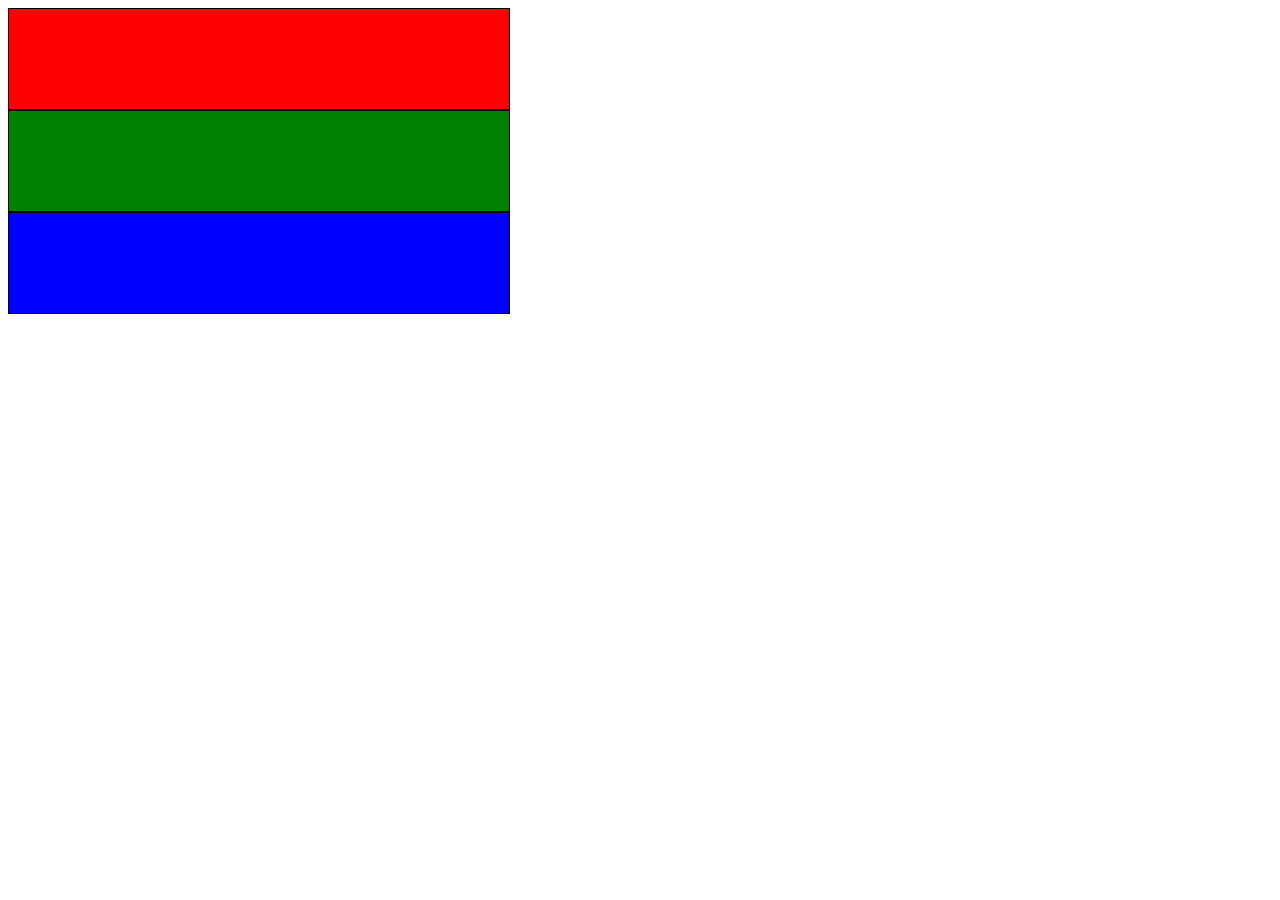
<file: internet-applications/jquery/part-02/DOM.html>
<!DOCTYPE html>
<html>
    <head>
        <meta charset="utf-8" />
        <title>Q&A</title>
        <style>
            #r { 
                background-color: Red; 
            }
            #g { 
                background-color: Green; 
            }
            #b { 
                background-color: Blue; 
            }
            #r, #g, #b { 
                height: 100px; width: 500px;
                border: 1px solid black; 
                text-align: center; 
            }
        </style>
        <script type="text/javascript" src="http://ajax.googleapis.com/ajax/libs/jquery/1.9.1/jquery.min.js"></script>
        <script type="text/javascript">
            function Down() {
                var div = $(this);
                $('div').mousemove(function (e) {
                    div.remove();
                    div.insertAfter(e.target);
                    div.mousedown(Down);
                });
                $('div').mouseup(function (e) {
                    $('div').unbind('mousemove');
                });
            }
            $(document).ready(function () {
                $('div').mousedown(Down);
            });
        </script>
    </head>
    <body>
        <div id="r"></div>
        <div id="g"></div>
        <div id="b"></div>
    </body>
</html>
</file>
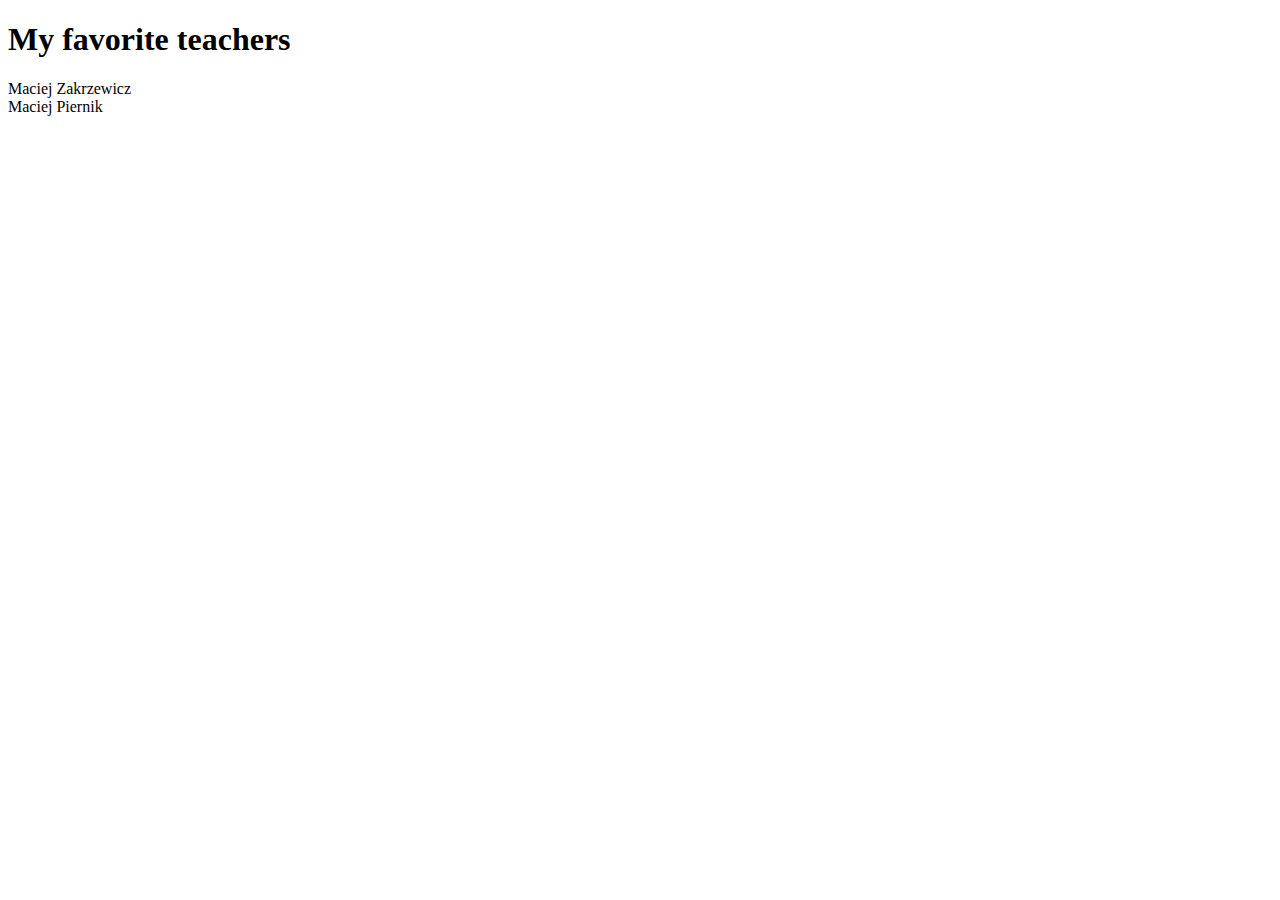
<file: internet-applications/jquery/part-03/JSON.html>
<!DOCTYPE html>
<html>
    <head>
        <meta charset="utf-8" />
        <title>JSON</title>
        <script type="text/javascript" src="http://ajax.googleapis.com/ajax/libs/jquery/1.9.1/jquery.min.js"></script>
        <script type="text/javascript">
            var d = 
                { "Pracownicy": {
                    "Pracownik": [
                        { "Imie": "Maciej", "Nazwisko": "Zakrzewicz" },
                        { "Imie": "Maciej", "Nazwisko": "Piernik" }
                        ]
                    }
                };
            $(function () {
                for (var i = 0; i < d.Pracownicy.Pracownik.length; i++) {
                    $('#x').append('<div>' + d.Pracownicy.Pracownik[i].Imie + ' ' + d.Pracownicy.Pracownik[i].Nazwisko + '</div>');
                }
            });
        </script>
    </head>
    <body>
        <h1>My favorite teachers</h1>
        <div id="x"></div>
    </body>
</html>
</file>
<file: internet-applications/css-advanced/style.css>
*{box-sizing:border-box}html{height:100%;margin:0;position:relative}html body{height:100%;margin:0;font-size:16px}html body .wrapper{min-height:100%;margin-bottom:-80px}html body header{padding:20px;display:flex;align-items:center}html body header img{width:60px;height:60px;margin-right:0}html body header .title{font-size:32px;margin-left:0}html body header .hamburger{margin-top:-20px;margin-left:auto;background-color:#d5e4bc;padding:10px;border-radius:15px;border-color:#000;border-style:solid;border-width:2px}html body header .hamburger div{width:30px;height:2px;background-color:#000;margin:6px 0}html body header .menu_panel{margin-top:-20px;margin-left:auto}html body header .menu_panel ul{list-style:none}html body header .menu_panel li{display:inline-block;padding:10px;font-size:20px}@media only screen and (min-width: 1024px){html body .hamburger{display:none}html body .text_container{width:28.3333333333%}}@media only screen and (min-width: 600px)and (max-width: 1023px){html body .hamburger{display:inline-block}html body .menu_panel{display:none}html body #one{width:100%}html body #two{width:45%}html body #three{width:45%}}@media only screen and (max-width: 599px){html body .title{display:none}html body .hamburger{display:inline-block}html body .menu_panel{display:none}html body .text_container{width:100%}}html body main{display:flex;flex-wrap:wrap;margin:2.5%}html body main .text_container{margin:2.5%;border-width:1.5px;border-color:#000;border-style:solid;text-align:justify;background-color:#d5e4bc}html body main .text_container .headline{font-family:Helvetica;font-size:24px;position:relative;float:right;padding-top:8px;padding-bottom:8px;padding-left:40px;padding-right:40px;margin-bottom:20px;border-bottom-color:#000;border-bottom-style:solid;border-bottom-width:1.5px;border-left-color:#000;border-left-style:solid;border-left-width:1.5px}html body main .text_container .text{margin:20px;clear:both}html body main .text_container #Lorem{background-color:aqua}html body main .text_container #Ipsum{background-color:coral}html body main .text_container #Dolor{background-color:#ffb6c1}html body .footer{height:80px}html body .push{height:80px}html body footer{text-align:center;padding-top:20px;background-color:#d5e4bc;border-style:solid;border-width:1px 0 0 0}html body footer .designer_name{font-weight:bold}/*# sourceMappingURL=style.css.map */
</file>
<file: convex-optimization/lab-02/Part_02/pymunk-4.0.0/docs/html/_static/pymunk.css>
@import url("default.css");

div.section {
    margin-bottom: 33px;
}

div.body h1, 
div.body h2, 
div.body h3, 
div.body h4, 
div.body h5, 
div.body h6
{
    margin-bottom: 20px;
}

.custom-index {
    overflow: hidden;
    width: 100%
}

div.attention {
    background-color: #EEEEEE;
    border: 1px solid #CCCCCC;
}

div.related {
    margin: 0 auto;
    text-align: left;
    max-width: 960px;
    border-left: 1px solid #6C9CBE;
    border-right: 1px solid #6C9CBE;
}

div.document {
    margin: 0 auto;
    text-align: left;
    max-width: 960px;
    border-left: 1px solid #CCCCCC;
    border-right: 1px solid #CCCCCC;
}

body {
    margin: 0;
    padding: 0;
    text-align: center; /* !!! */
}

.bodywrapper img {
    max-width:100%;
    display: block; margin-left: auto; margin-right: auto; 
}

th.field-name {
    white-space:nowrap;
}
</file>
<file: convex-optimization/lab-02/Part_02/pymunk-4.0.0/docs/html/_static/pygments.css>
.highlight .hll { background-color: #ffffcc }
.highlight  { background: #eeffcc; }
.highlight .c { color: #408090; font-style: italic } /* Comment */
.highlight .err { border: 1px solid #FF0000 } /* Error */
.highlight .k { color: #007020; font-weight: bold } /* Keyword */
.highlight .o { color: #666666 } /* Operator */
.highlight .cm { color: #408090; font-style: italic } /* Comment.Multiline */
.highlight .cp { color: #007020 } /* Comment.Preproc */
.highlight .c1 { color: #408090; font-style: italic } /* Comment.Single */
.highlight .cs { color: #408090; background-color: #fff0f0 } /* Comment.Special */
.highlight .gd { color: #A00000 } /* Generic.Deleted */
.highlight .ge { font-style: italic } /* Generic.Emph */
.highlight .gr { color: #FF0000 } /* Generic.Error */
.highlight .gh { color: #000080; font-weight: bold } /* Generic.Heading */
.highlight .gi { color: #00A000 } /* Generic.Inserted */
.highlight .go { color: #333333 } /* Generic.Output */
.highlight .gp { color: #c65d09; font-weight: bold } /* Generic.Prompt */
.highlight .gs { font-weight: bold } /* Generic.Strong */
.highlight .gu { color: #800080; font-weight: bold } /* Generic.Subheading */
.highlight .gt { color: #0044DD } /* Generic.Traceback */
.highlight .kc { color: #007020; font-weight: bold } /* Keyword.Constant */
.highlight .kd { color: #007020; font-weight: bold } /* Keyword.Declaration */
.highlight .kn { color: #007020; font-weight: bold } /* Keyword.Namespace */
.highlight .kp { color: #007020 } /* Keyword.Pseudo */
.highlight .kr { color: #007020; font-weight: bold } /* Keyword.Reserved */
.highlight .kt { color: #902000 } /* Keyword.Type */
.highlight .m { color: #208050 } /* Literal.Number */
.highlight .s { color: #4070a0 } /* Literal.String */
.highlight .na { color: #4070a0 } /* Name.Attribute */
.highlight .nb { color: #007020 } /* Name.Builtin */
.highlight .nc { color: #0e84b5; font-weight: bold } /* Name.Class */
.highlight .no { color: #60add5 } /* Name.Constant */
.highlight .nd { color: #555555; font-weight: bold } /* Name.Decorator */
.highlight .ni { color: #d55537; font-weight: bold } /* Name.Entity */
.highlight .ne { color: #007020 } /* Name.Exception */
.highlight .nf { color: #06287e } /* Name.Function */
.highlight .nl { color: #002070; font-weight: bold } /* Name.Label */
.highlight .nn { color: #0e84b5; font-weight: bold } /* Name.Namespace */
.highlight .nt { color: #062873; font-weight: bold } /* Name.Tag */
.highlight .nv { color: #bb60d5 } /* Name.Variable */
.highlight .ow { color: #007020; font-weight: bold } /* Operator.Word */
.highlight .w { color: #bbbbbb } /* Text.Whitespace */
.highlight .mf { color: #208050 } /* Literal.Number.Float */
.highlight .mh { color: #208050 } /* Literal.Number.Hex */
.highlight .mi { color: #208050 } /* Literal.Number.Integer */
.highlight .mo { color: #208050 } /* Literal.Number.Oct */
.highlight .sb { color: #4070a0 } /* Literal.String.Backtick */
.highlight .sc { color: #4070a0 } /* Literal.String.Char */
.highlight .sd { color: #4070a0; font-style: italic } /* Literal.String.Doc */
.highlight .s2 { color: #4070a0 } /* Literal.String.Double */
.highlight .se { color: #4070a0; font-weight: bold } /* Literal.String.Escape */
.highlight .sh { color: #4070a0 } /* Literal.String.Heredoc */
.highlight .si { color: #70a0d0; font-style: italic } /* Literal.String.Interpol */
.highlight .sx { color: #c65d09 } /* Literal.String.Other */
.highlight .sr { color: #235388 } /* Literal.String.Regex */
.highlight .s1 { color: #4070a0 } /* Literal.String.Single */
.highlight .ss { color: #517918 } /* Literal.String.Symbol */
.highlight .bp { color: #007020 } /* Name.Builtin.Pseudo */
.highlight .vc { color: #bb60d5 } /* Name.Variable.Class */
.highlight .vg { color: #bb60d5 } /* Name.Variable.Global */
.highlight .vi { color: #bb60d5 } /* Name.Variable.Instance */
.highlight .il { color: #208050 } /* Literal.Number.Integer.Long */
</file>
<file: internet-applications/javascript/style.css>
span.err {
    color: red; 
    font-weight: bold; 
    padding-left: 5px;
}

span.green {
    color: green;
}

span.red {
    color: red;
}

.wrong {
    border-color: red;
    border-style: dotted;
}
</file>
